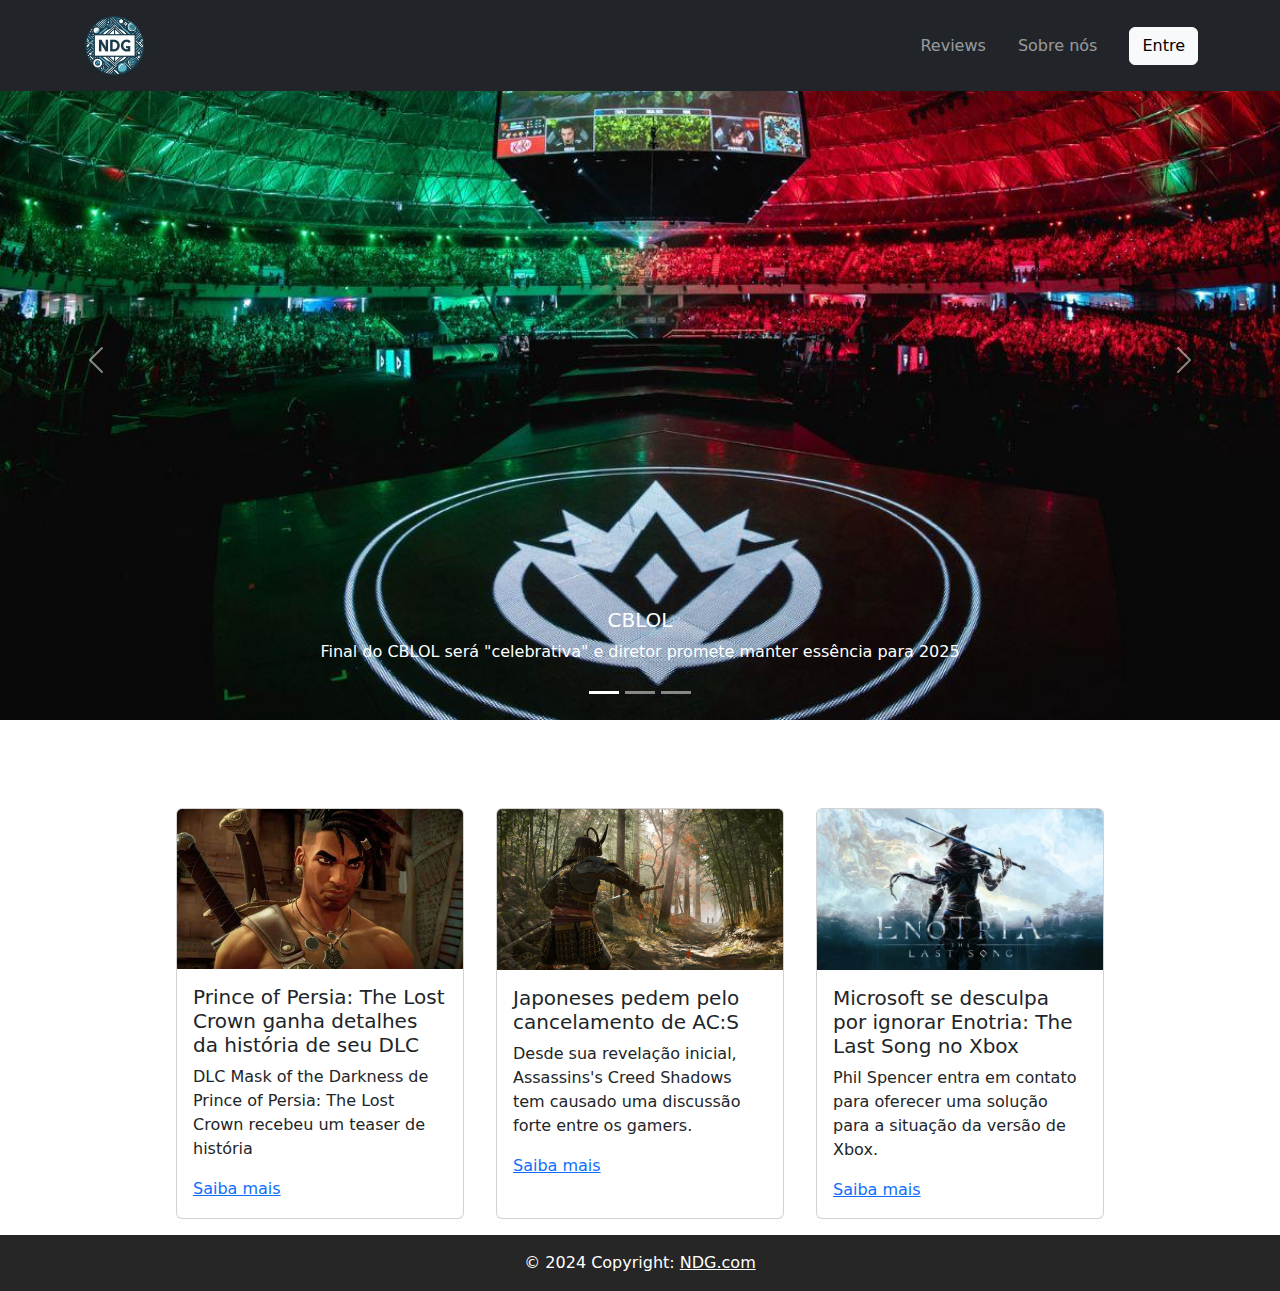
<file: pagina principal/index.html>
<!doctype html>
<html lang="en">

<head>
  <meta charset="utf-8">
  <meta name="viewport" content="width=device-width, initial-scale=1">
  <title>Bootstrap demo</title>
  <link href="https://cdn.jsdelivr.net/npm/bootstrap@5.3.3/dist/css/bootstrap.min.css" rel="stylesheet"
    integrity="sha384-QWTKZyjpPEjISv5WaRU9OFeRpok6YctnYmDr5pNlyT2bRjXh0JMhjY6hW+ALEwIH" crossorigin="anonymous">
</head>

<body>
  <!-- Navbar -->
  <nav class="navbar navbar-expand-lg fixed-top bg-dark navbar-dark">
    <div class="container">
      <a class="navbar-brand" href="/pagina principal/index.html"><img id="NDG-logo" src="/pagina de cadastro e login/images/logo.png"
          alt="MDB Logo" draggable="false" height="65" /></a>
      <button class="navbar-toggler" type="button" data-mdb-toggle="collapse" data-mdb-target="#navbarSupportedContent"
        aria-controls="navbarSupportedContent" aria-expanded="false" aria-label="Toggle navigation">
        <i class="fas fa-bars"></i>

      </button>
      <div class="collapse navbar-collapse" id="navbarSupportedContent">
        <ul class="navbar-nav ms-auto align-items-center">
          <li class="nav-item"></li>
          <a class="nav-link" href="/pagina de review/review.html"><i class="fas pe-2"></i>Reviews
          </a>
        </li>
          <li class="nav-item">
            <a class="nav-link mx-2" href="/pagina sobre nós/sobrenos.html"><i class="fas fa-heart pe-2"></i>Sobre
              nós</a>
          </li>
          <li class="nav-item ms-3">
            <a class="btn btn-light btn-rounded" href="/pagina de cadastro e login/login.html">Entre</a>
          </li>
        </ul>
      </div>
    </div>
    </div>
  </nav>
  <!-- Navbar -->
  </header>
  <div id="carouselExampleCaptions" class="carousel slide" data-bs-ride="carousel">
    <div class="carousel-indicators">
      <button type="button" data-bs-target="#carouselExampleCaptions" data-bs-slide-to="0" class="active"
        aria-current="true" aria-label="Slide 1"></button>
      <button type="button" data-bs-target="#carouselExampleCaptions" data-bs-slide-to="1"
        aria-label="Slide 2"></button>
      <button type="button" data-bs-target="#carouselExampleCaptions" data-bs-slide-to="2"
        aria-label="Slide 3"></button>
    </div>
    <div class="carousel-inner">
      <div class="carousel-item active">
        <img src="/pagina de cadastro e login/images/CBLOL-2024-1.jpg" class="d-block w-100" alt="...">
        <div class="carousel-caption d-none d-md-block">
          <h5>CBLOL</h5>
          <p>Final do CBLOL será "celebrativa" e diretor promete manter essência para 2025</p>
        </div>
      </div>
      <div class="carousel-item">
        <img src="/pagina de cadastro e login/images/Black-myth-wukong.jpg" class="d-block w-100" alt="...">
        <div class="carousel-caption d-none d-md-block">
          <h5>Black Myth Wukong</h5>
          <p>Desafiador e estonteante, Black Myth: Wukong é um dos candidatos a Jogo do Ano de 2024.</p>
        </div>
      </div>
      <div class="carousel-item">
        <img src="/pagina de cadastro e login/images/wallpaperflare.com_wallpaper.jpg" class="d-block w-100" alt="...">
        <div class="carousel-caption d-none d-md-block">
          <h5>Little Nightmares 3</h5>
          <p>Sequência acerta em cheio na introdução do multiplayer, abrindo novas possibilidades para a franquia.</p>
        </div>
      </div>
    </div>
    <button class="carousel-control-prev" type="button" data-bs-target="#carouselExampleCaptions" data-bs-slide="prev">
      <span class="carousel-control-prev-icon" aria-hidden="true"></span>
      <span class="visually-hidden">Previous</span>
    </button>
    <button class="carousel-control-next" type="button" data-bs-target="#carouselExampleCaptions" data-bs-slide="next">
      <span class="carousel-control-next-icon" aria-hidden="true"></span>
      <span class="visually-hidden">Next</span>
    </button>
  </div>
  <!-- fim do carrosel -->
  <br>
  <br>
  <br>


  <div class="container" style="display: flex; justify-content: center;">
    <div class="card m-3" style="width: 18rem;">
      <img class="card-img-top" src="/pagina principal/images/princeofpersia.jfif" alt="Card image cap">
      <div class="card-body">
        <h5 class="card-title">Prince of Persia: The Lost Crown ganha detalhes da história de seu DLC</h5>
        <p class="card-text">DLC Mask of the Darkness de Prince of Persia: The Lost Crown recebeu um teaser de história</p>
        <p></p>
        <a href="https://www.adrenaline.com.br/games/prince-of-persia-the-lost-crown-ganha-detalhes-da-historia-de-seu-dlc/">Saiba mais</a>
      </div>
      </div>
        <div class="card m-3" style="width: 18rem;">
          <img class="card-img-top" src="/pagina principal/images/shadows.jpeg" alt="Card image cap">
          <div class="card-body">
            <h5 class="card-title">Japoneses pedem pelo cancelamento de AC:S</h5>
            <p class="card-text">Desde sua revelação inicial, Assassins's Creed Shadows tem causado uma discussão forte entre os gamers.</p>
            <p></p>
            <a href="https://www.adrenaline.com.br/games/japoneses-pedem-pelo-cancelamento-de-assassins-creed-shadows-por-insulto-a-cultura/">Saiba mais</a>
            </div>
            </div>
            <div class="card m-3" style="width: 18rem;">
              <img class="card-img-top" src="/pagina principal/images/enotria.webp" alt="Card image cap">
              <div class="card-body">
                <h5 class="card-title">Microsoft se desculpa por ignorar Enotria: The Last Song no Xbox</h5>
                <p class="card-text">Phil Spencer entra em contato para oferecer uma solução para a situação da versão de Xbox.</p>
                <p></p>
                <a href="https://www.adrenaline.com.br/games/xbox/microsoft-se-desculpa-por-ignorar-enotria-the-last-song-no-xbox/">Saiba mais</a>
              </div>
              </div>
              </div>
              <!-- Remove the container if you want to extend the Footer to full width. -->


              <footer class="text-center text-lg-start" style="background-color: #303030;">
                <!-- Copyright -->
                <div class="text-center text-white p-3" style="background-color: rgba(0, 0, 0, 0.2);">
                  © 2024 Copyright:
                  <a class="text-white" href="/pagina principal/index.html">NDG.com</a>
                </div>
                <!-- Copyright -->
              </footer>


              <!-- End of .container -->

              <script src="https://cdn.jsdelivr.net/npm/bootstrap@5.3.3/dist/js/bootstrap.bundle.min.js"
                integrity="sha384-YvpcrYf0tY3lHB60NNkmXc5s9fDVZLESaAA55NDzOxhy9GkcIdslK1eN7N6jIeHz"
                crossorigin="anonymous"></script>
</body>

</html>
</file>
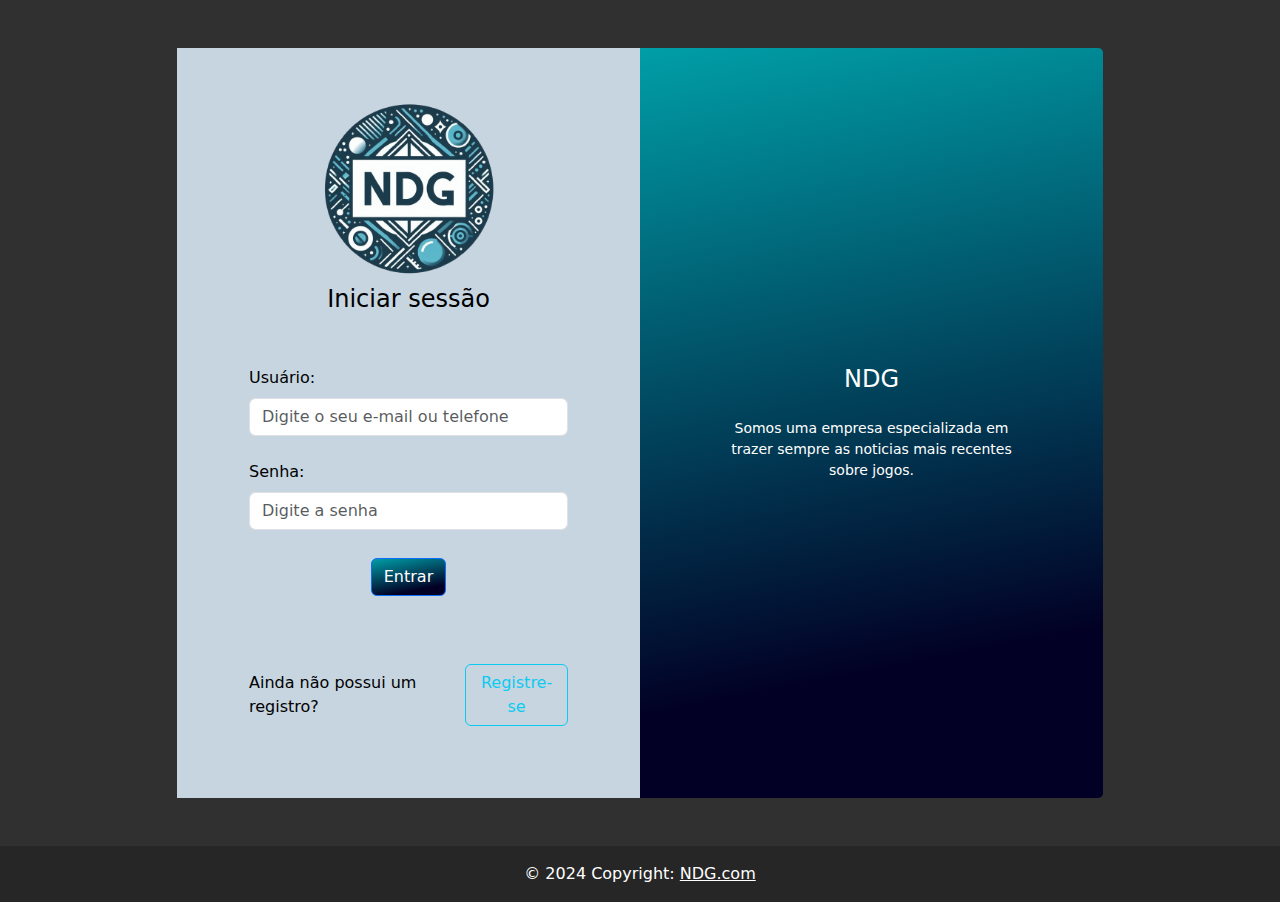
<file: pagina de cadastro e login/login.html>
<!doctype html>
<html lang="en">

<head>
  <meta charset="utf-8">
  <meta name="viewport" content="width=device-width, initial-scale=1">
  <title>Bootstrap demo</title>
  <link rel="stylesheet" href="login.css">
  <link href="https://cdn.jsdelivr.net/npm/bootstrap@5.3.3/dist/css/bootstrap.min.css" rel="stylesheet"
    integrity="sha384-QWTKZyjpPEjISv5WaRU9OFeRpok6YctnYmDr5pNlyT2bRjXh0JMhjY6hW+ALEwIH" crossorigin="anonymous">
</head>





<body>
  <section class="h-100 gradient-form" style="background-color: #303030;">
    <div class="container py-5 h-100">
      <div class="row d-flex justify-content-center align-items-center h-100">
        <div class="col-xl-10">
          <div class="text-black">
            <div class="row g-0">
              <div class="col-lg-6">
                <div class="card-body p-md-5 mx-md-4">

                  <div class="text-center">
                    <img src="images/logo.png" style="width: 185px;" alt="logo">
                    <h4 class="mt-1 mb-5 pb-1">Iniciar sessão</h4>
                  </div>

                  <form>


                    <div data-mdb-input-init class="form-outline mb-4">
                      <label class="form-label" for="form2Example11">Usuário:</label>
                      <input type="email" id="form2Example11" class="form-control" placeholder="Digite o seu e-mail ou telefone" />

                    </div>

                    <div data-mdb-input-init class="form-outline mb-4">
                      <label class="form-label" for="form2Example22">Senha:</label>
                      <input type="password" id="form2Example22" class="form-control" placeholder="Digite a senha " />

                    </div>

                    <div class="text-center pt-1 mb-5 pb-1">
                      <a href="/pagina principal/index.html" data-mdb-button-init data-mdb-ripple-init
                        class="btn btn-primary btn-block fa-lg gradient-custom-2 mb-3" type="button">Entrar</a>
                    </div>

                    <div class="d-flex align-items-center justify-content-center pb-4">
                      <p class="mb-0 me-2">Ainda não possui um registro?</p>
                      <a href="registro.html" type="button" data-mdb-button-init data-mdb-ripple-init
                        class="btn btn-outline-info">Registre-se</a>
                    </div>

                  </form>

                </div>
              </div>
              <div class="col-lg-6 d-flex align-items-center gradient-custom-2">
                <div class="text-white px-3 py-4 p-md-5 mx-md-4">
                  <h4 class="mb-4 text-center">NDG</h4>
                  <p class="small mb-0 text-center">Somos uma empresa especializada em trazer sempre as noticias
                    mais recentes sobre jogos.</p>
                </div>
              </div>
            </div>
          </div>
        </div>
      </div>
    </div>
  </section>

  <div>
       
    <footer class="text-center text-lg-start" style="background-color: #303030;">
        <!-- Copyright -->
        <div class="text-center text-white p-3" style="background-color: rgba(0, 0, 0, 0.2);">
            © 2024 Copyright:
            <a class="text-white" href="/pagina principal/index.html">NDG.com</a>
        </div>
        <!-- Copyright -->
    </footer>

</div>
  <script src="https://cdn.jsdelivr.net/npm/bootstrap@5.3.3/dist/js/bootstrap.bundle.min.js"
    integrity="sha384-YvpcrYf0tY3lHB60NNkmXc5s9fDVZLESaAA55NDzOxhy9GkcIdslK1eN7N6jIeHz"
    crossorigin="anonymous"></script>
</body>

</html>
</file>
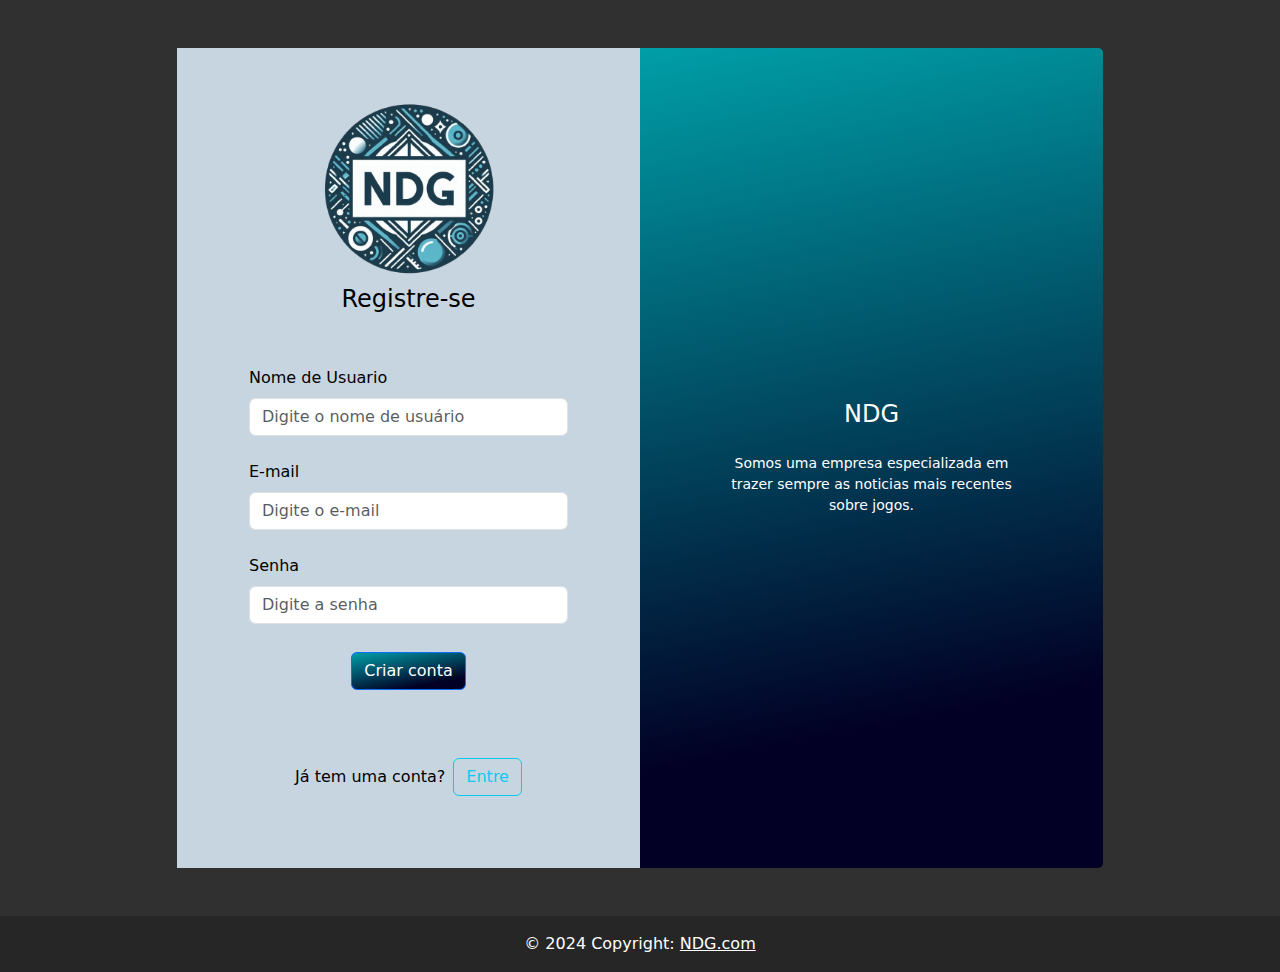
<file: pagina de cadastro e login/registro.html>
<!doctype html>
<html lang="en">

<head>
    <meta charset="utf-8">
    <meta name="viewport" content="width=device-width, initial-scale=1">
    <title>Bootstrap demo</title>
    <link rel="stylesheet" href="registro.css">
    <link href="https://cdn.jsdelivr.net/npm/bootstrap@5.3.3/dist/css/bootstrap.min.css" rel="stylesheet"
        integrity="sha384-QWTKZyjpPEjISv5WaRU9OFeRpok6YctnYmDr5pNlyT2bRjXh0JMhjY6hW+ALEwIH" crossorigin="anonymous">
</head>




<body>
    <section class="h-100 gradient-form" style="background-color: #303030;">
        <div class="container py-5 h-100">
            <div class="row d-flex justify-content-center align-items-center h-100">
                <div class="col-xl-10">
                    <div class="text-black">
                        <div class="row g-0">
                            <div class="col-lg-6">
                                <div class="card-body p-md-5 mx-md-4">

                                    <div class="text-center">
                                        <img src="/pagina de cadastro e login/images/logo.png" style="width: 185px;"
                                            alt="logo">
                                        <h4 class="mt-1 mb-5 pb-1">Registre-se</h4>
                                    </div>

                                    <form>

                                        <div data-mdb-input-init class="form-outline mb-4">
                                            <label class="form-label" for="form2Example11">Nome de Usuario</label>
                                            <input type="text" id="form2Example11" class="form-control" placeholder="Digite o nome de usuário"/>
                                        </div>

                                        <div data-mdb-input-init class="form-outline mb-4">
                                            <label class="form-label" for="form2Example11">E-mail</label>
                                            <input type="email" id="form2Example11" class="form-control" placeholder="Digite o e-mail" />
                                        </div>

                                        <div data-mdb-input-init class="form-outline mb-4">
                                            <label class="form-label" for="form2Example22">Senha</label>
                                            <input type="password" id="form2Example22" class="form-control" placeholder="Digite a senha" />
                                        </div>

                                        <div class="text-center pt-1 mb-5 pb-1">
                                            <button data-mdb-button-init data-mdb-ripple-init
                                                class="btn btn-primary btn-block fa-lg gradient-custom-2 mb-3"
                                                type="button">Criar conta</button>
                                        </div>

                                        <div class="d-flex align-items-center justify-content-center pb-4">
                                            <p class="mb-0 me-2">Já tem uma conta?</p>
                                            <a href="/pagina de cadastro e login/login.html" type="button"
                                                data-mdb-button-init data-mdb-ripple-init
                                                class="btn btn-outline-info">Entre</a>
                                        </div>

                                    </form>

                                </div>
                            </div>
                            <div class="col-lg-6 d-flex align-items-center gradient-custom-2">
                                <div class="text-white px-3 py-4 p-md-5 mx-md-4">
                                    <h4 class="mb-4 text-center">NDG</h4>
                                    <p class="small mb-0 text-center">Somos uma empresa especializada em trazer sempre as noticias
                                        mais recentes sobre jogos.</p>
                                </div>
                            </div>
                        </div>
                    </div>
                </div>
            </div>
        </div>
    </section>
    <!-- Remove the container if you want to extend the Footer to full width. -->
    <div>
       
        <footer class="text-center text-lg-start" style="background-color: #303030;">
            <!-- Copyright -->
            <div class="text-center text-white p-3" style="background-color: rgba(0, 0, 0, 0.2);">
                © 2024 Copyright:
                <a class="text-white" href="/pagina principal/index.html">NDG.com</a>
            </div>
            <!-- Copyright -->
        </footer>

    </div>
    <!-- End of .container -->
    <script src="https://cdn.jsdelivr.net/npm/bootstrap@5.3.3/dist/js/bootstrap.bundle.min.js"
        integrity="sha384-YvpcrYf0tY3lHB60NNkmXc5s9fDVZLESaAA55NDzOxhy9GkcIdslK1eN7N6jIeHz"
        crossorigin="anonymous"></script>
</body>

</html>
</file>
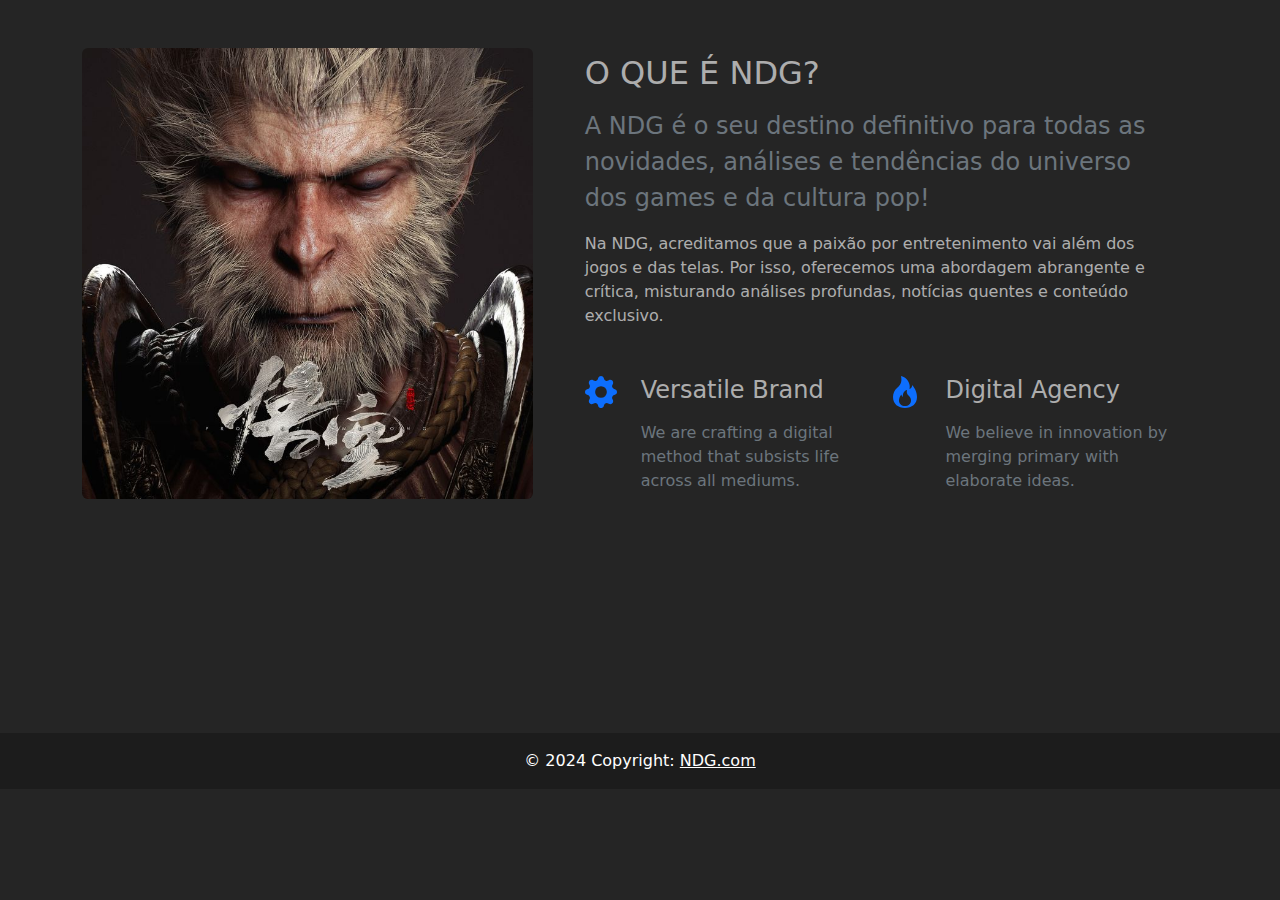
<file: pagina sobre nós/sobrenos.html>
<!DOCTYPE html>
<html lang="en">

<head>
  <meta charset="UTF-8">
  <meta name="viewport" content="width=device-width, initial-scale=1.0">
  <link rel="stylesheet" href="sobrenos.css">
  <link rel="stylesheet" href="https://unpkg.com/bootstrap@5.3.3/dist/css/bootstrap.min.css">
  <link href="https://cdn.jsdelivr.net/npm/bootstrap@5.3.3/dist/css/bootstrap.min.css" rel="stylesheet"
    integrity="sha384-QWTKZyjpPEjISv5WaRU9OFeRpok6YctnYmDr5pNlyT2bRjXh0JMhjY6hW+ALEwIH" crossorigin="anonymous">
  <title>Sobre nós</title>

</head>

<body>

  <!-- About 1 - Bootstrap Brain Component -->
  

  <section class="py-3 py-md-5" style="height: 733px">
    <div class="container">
      <div class="row gy-3 gy-md-4 gy-lg-0 align-items-lg-center">
        <div class="col-12 col-lg-6 col-xl-5 ">
          <img class="img-fluid rounded" loading="lazy" src="Imagens2/Monkey.jpg" alt="About 1">
        </div>
        <div class="col-12 col-lg-6 col-xl-7">
          <div class="row justify-content-xl-center">
            <div class="col-12 col-xl-11">
              <h2 class="mb-3">O QUE É NDG?</h2>
              <p class="lead fs-4 text-secondary mb-3"> A NDG é o seu destino definitivo para todas as novidades,
                análises e
                tendências do universo dos games e da cultura pop!</p>

              <p class="mb-5">Na NDG, acreditamos que a paixão por entretenimento vai além dos jogos e das telas. Por
                isso, oferecemos uma abordagem abrangente e crítica, misturando análises profundas, notícias quentes e
                conteúdo exclusivo.</p>
              <div class="row gy-4 gy-md-0 gx-xxl-5X">
                <div class="col-12 col-md-6">
                  <div class="d-flex">
                    <div class="me-4 text-primary">
                      <svg xmlns="http://www.w3.org/2000/svg" width="32" height="32" fill="currentColor"
                        class="bi bi-gear-fill" viewBox="0 0 16 16">
                        <path
                          d="M9.405 1.05c-.413-1.4-2.397-1.4-2.81 0l-.1.34a1.464 1.464 0 0 1-2.105.872l-.31-.17c-1.283-.698-2.686.705-1.987 1.987l.169.311c.446.82.023 1.841-.872 2.105l-.34.1c-1.4.413-1.4 2.397 0 2.81l.34.1a1.464 1.464 0 0 1 .872 2.105l-.17.31c-.698 1.283.705 2.686 1.987 1.987l.311-.169a1.464 1.464 0 0 1 2.105.872l.1.34c.413 1.4 2.397 1.4 2.81 0l.1-.34a1.464 1.464 0 0 1 2.105-.872l.31.17c1.283.698 2.686-.705 1.987-1.987l-.169-.311a1.464 1.464 0 0 1 .872-2.105l.34-.1c1.4-.413 1.4-2.397 0-2.81l-.34-.1a1.464 1.464 0 0 1-.872-2.105l.17-.31c.698-1.283-.705-2.686-1.987-1.987l-.311.169a1.464 1.464 0 0 1-2.105-.872l-.1-.34zM8 10.93a2.929 2.929 0 1 1 0-5.86 2.929 2.929 0 0 1 0 5.858z" />
                      </svg>
                    </div>
                    <div>
                      <h2 class="h4 mb-3">Versatile Brand</h2>
                      <p class="text-secondary mb-0">We are crafting a digital method that subsists life across all
                        mediums.</p>
                    </div>
                  </div>
                </div>
                <div class="col-12 col-md-6">
                  <div class="d-flex">
                    <div class="me-4 text-primary">
                      <svg xmlns="http://www.w3.org/2000/svg" width="32" height="32" fill="currentColor"
                        class="bi bi-fire" viewBox="0 0 16 16">
                        <path
                          d="M8 16c3.314 0 6-2 6-5.5 0-1.5-.5-4-2.5-6 .25 1.5-1.25 2-1.25 2C11 4 9 .5 6 0c.357 2 .5 4-2 6-1.25 1-2 2.729-2 4.5C2 14 4.686 16 8 16Zm0-1c-1.657 0-3-1-3-2.75 0-.75.25-2 1.25-3C6.125 10 7 10.5 7 10.5c-.375-1.25.5-3.25 2-3.5-.179 1-.25 2 1 3 .625.5 1 1.364 1 2.25C11 14 9.657 15 8 15Z" />
                      </svg>
                    </div>
                    <div>
                      <h2 class="h4 mb-3">Digital Agency</h2>
                      <p class="text-secondary mb-0 ">We believe in innovation by merging primary with elaborate ideas.
                      </p>
                    </div>
                  </div>
                </div>
              </div>
            </div>
          </div>
        </div>
      </div>
    </div>
  </section>
  <!-- Remove the container if you want to extend the Footer to full width. -->
  <div>
    <footer class="text-center text-lg-start" style="background-color: #303030;"
      <!-- Copyright -->
      <div class="text-center text-white p-3" style="background-color: rgba(0, 0, 0, 0.400);">
        © 2024 Copyright:
        <a class="text-white" href="/pagina principal/index.html">NDG.com</a>
      </div>
      <!-- Copyright -->
    </footer>

  </div>
  <!-- End of .container -->
  <script src="https://cdn.jsdelivr.net/npm/bootstrap@5.3.3/dist/js/bootstrap.bundle.min.js"
    integrity="sha384-YvpcrYf0tY3lHB60NNkmXc5s9fDVZLESaAA55NDzOxhy9GkcIdslK1eN7N6jIeHz"
    crossorigin="anonymous"></script>
</body>

</html>
</file>
<file: pagina de cadastro e login/login.css>
.col-lg-6{

    background-color:#c7d5e0 ;
}
.gradient-custom-2 {
    /* fallback for old browsers */
    background: rgb(2,0,36);
    background: linear-gradient(349deg, rgba(2,0,36,1) 20%, rgba(0,158,167,1) 100%);
    }

    html{
     
        background-color: rgba(0, 0, 0, 0.856)
    }
    
    @media (min-width: 768px) {
    .gradient-form {
    height: 100vh !important;
    }
    }
    @media (min-width: 769px) {
    .gradient-custom-2 {
    border-top-right-radius: .3rem;
    border-bottom-right-radius: .3rem;
    }
    }
</file>
<file: pagina de cadastro e login/registro.css>
.gradient-custom-2 {
    background: rgb(2,0,36);
    background: linear-gradient(349deg, rgba(2,0,36,1) 20%, rgba(0,158,167,1) 100%);
    }
.col-lg-6{
    background-color: #c7d5e0;
}

html{
     
    background-color: rgba(0, 0, 0, 0.856)
}

    @media (min-width: 768px) {
    .gradient-form {
    height: 100vh !important;
    }
    }
    @media (min-width: 769px) {
    .gradient-custom-2 {
    border-top-right-radius: .3rem;
    border-bottom-right-radius: .3rem;
    }
    }
</file>
<file: pagina sobre nós/sobrenos.css>
section, html{
     
    background-color: rgba(0, 0, 0, 0.856);
    color: rgba(255, 255, 255, 0.644);
    
}

.aboutUs{
    display: flex;
}
.textAbout {
    color: aliceblue;
}

.imgAbout {
   width: 40rem; 
}
</file>
